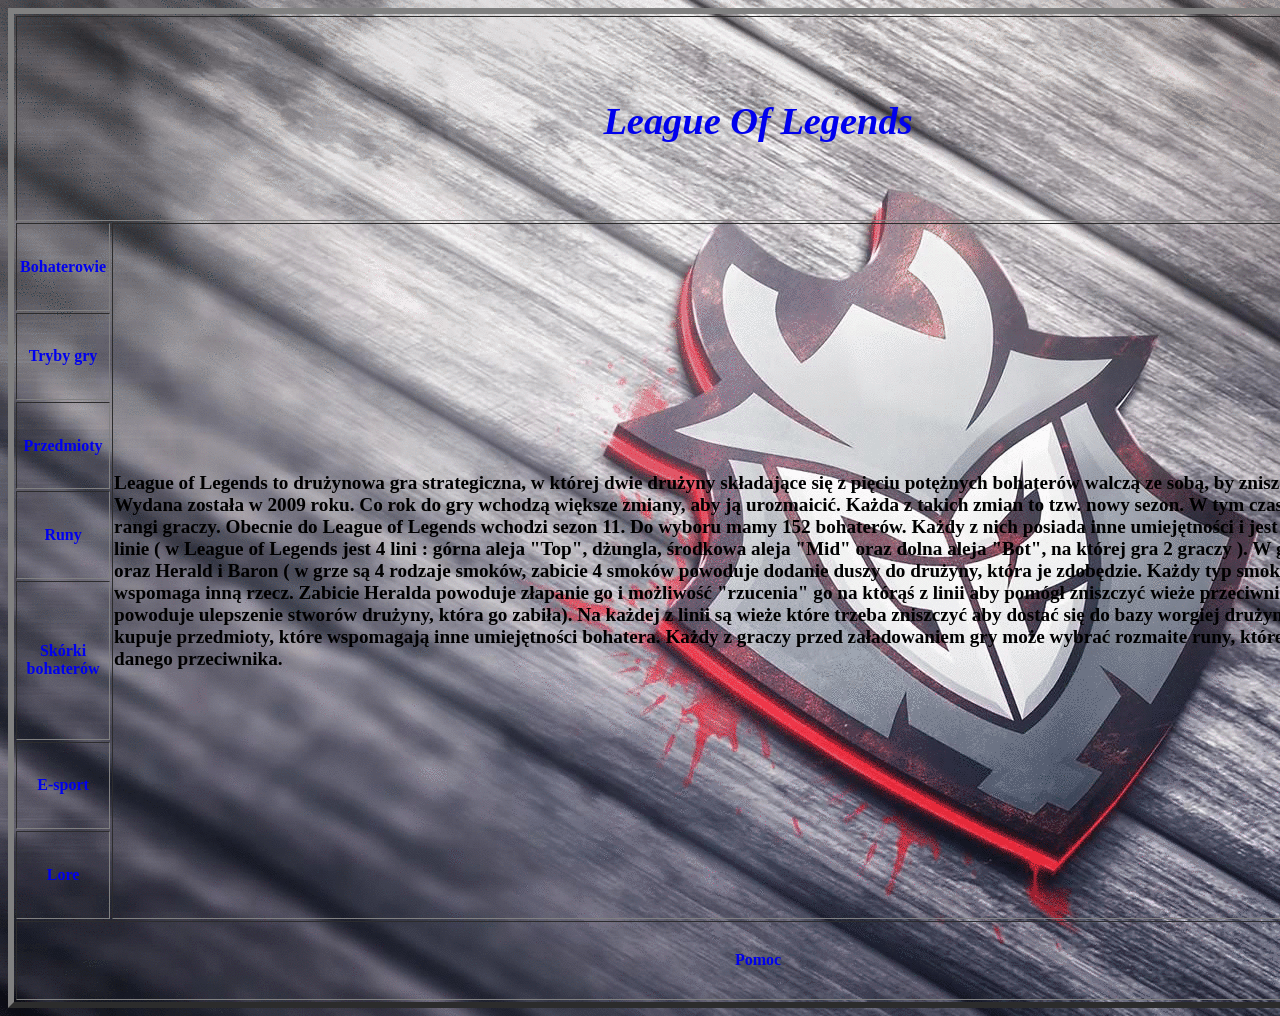
<file: LOL/index.html>
<!DOCTYPE html> 
<html>
<html lang="pl-PL"> 

<head>
<meta name="AUTHOR" content="Jakub Grodzicki">
<meta name="REPLY-TO" content="kubagrodzicki4@wp.pl">

<link rel="shortcut icon" type="image/vnd.microsoft.icon" href="obrazki/ikona.png" />


<meta http-equiv="Content-type" content="text/xml; charset=utf-8" >        

<link href="css/tekst.css" rel="stylesheet" type="text/css"> 

<title>League Of Legends</title> 




<body background="obrazki/g2esport.gif" 
vlink="black" alink="black">


<table align="center" border="6" width="1500" hspace="100" vspace="100" height="1000">
    <tr>
        <td colspan="2" align="center"> <font size="6"><i><big><a href="new 1.html"><strong>League Of Legends</strong></i><big></td></font>
    </tr>
    <tr>
        <td align="center"><a href="bohaterowie.html"><strong>Bohaterowie</strong></td>
        <td rowspan="7"> <font color="black"><big><strong>League of Legends to drużynowa gra strategiczna, w której dwie drużyny składające się z pięciu potężnych bohaterów walczą ze sobą, by zniszczyć bazę przeciwnika. Wydana została w 2009 roku. Co rok do gry wchodzą większe zmiany, aby ją urozmaicić.
Każda z takich zmian to tzw. nowy sezon. W tym czasie zerują się również rangi graczy. Obecnie do League of Legends wchodzi sezon 11.		Do wyboru mamy 152 bohaterów.
Każdy z nich posiada inne umiejętności i jest przeznaczony na inną linie ( w League of Legends jest 4 lini : górna aleja "Top", dżungla, środkowa aleja "Mid" oraz dolna aleja "Bot", na której gra 2 graczy ).  W grę wchodzą jeszcze 
smoki oraz Herald i Baron ( w grze są 4 rodzaje smoków, zabicie 4 smoków powoduje dodanie duszy do drużyny, która je zdobędzie. Każdy typ smoka daje inną duszą która wspomaga inną rzecz. Zabicie Heralda powoduje złapanie go i możliwość 
"rzucenia" go na którąś z linii aby pomógł zniszczyć wieże przeciwnika. Zabicie Barona powoduje ulepszenie stworów drużyny, która go zabiła). Na każdej z linii są wieże które trzeba zniszczyć aby dostać się do bazy worgiej drużyny. 
Każdy z bohaterów kupuje przedmioty, które wspomagają inne umiejętności bohatera. Każdy z graczy przed załadowaniem gry może wybrać rozmaite runy, które pomogą mu w grze na danego przeciwnika.</big>	</strong>	&nbsp; &nbsp; &nbsp; &nbsp; &nbsp; &nbsp; &nbsp; &nbsp; &nbsp;  &nbsp; &nbsp; &nbsp; &nbsp; &nbsp; &nbsp; &nbsp; &nbsp; &nbsp; &nbsp; &nbsp; &nbsp; &nbsp; &nbsp; &nbsp; &nbsp; &nbsp; &nbsp; &nbsp; &nbsp; &nbsp; &nbsp; &nbsp; &nbsp; &nbsp; &nbsp; &nbsp; &nbsp; &nbsp; &nbsp; &nbsp; &nbsp; &nbsp; &nbsp;</td>
    </tr> </font>
    <td align="center"><a href="tryby gry.html"><strong>Tryby gry</strong></td>
    </tr>
    <td align="center"><a href="przedmioty.html"><strong>Przedmioty</strong></td>
    </tr>
    <td align="center"><a href="runy.html"><strong>Runy</strong></td>
    </tr>
    <td align="center"><a href="skorki.html"><strong>Skórki bohaterów</strong></td>
    </tr>
    <td align="center"><a href="esport.html"><strong>E-sport</strong></td>
    </tr>
    <td align="center"><a href="lore.html"><strong>Lore</strong></td>
    </tr>
    <tr>
        <td colspan="2" align="center"><a href="formularz.html"><strong>Pomoc</strong></td>
    </tr>
</table>
</file>
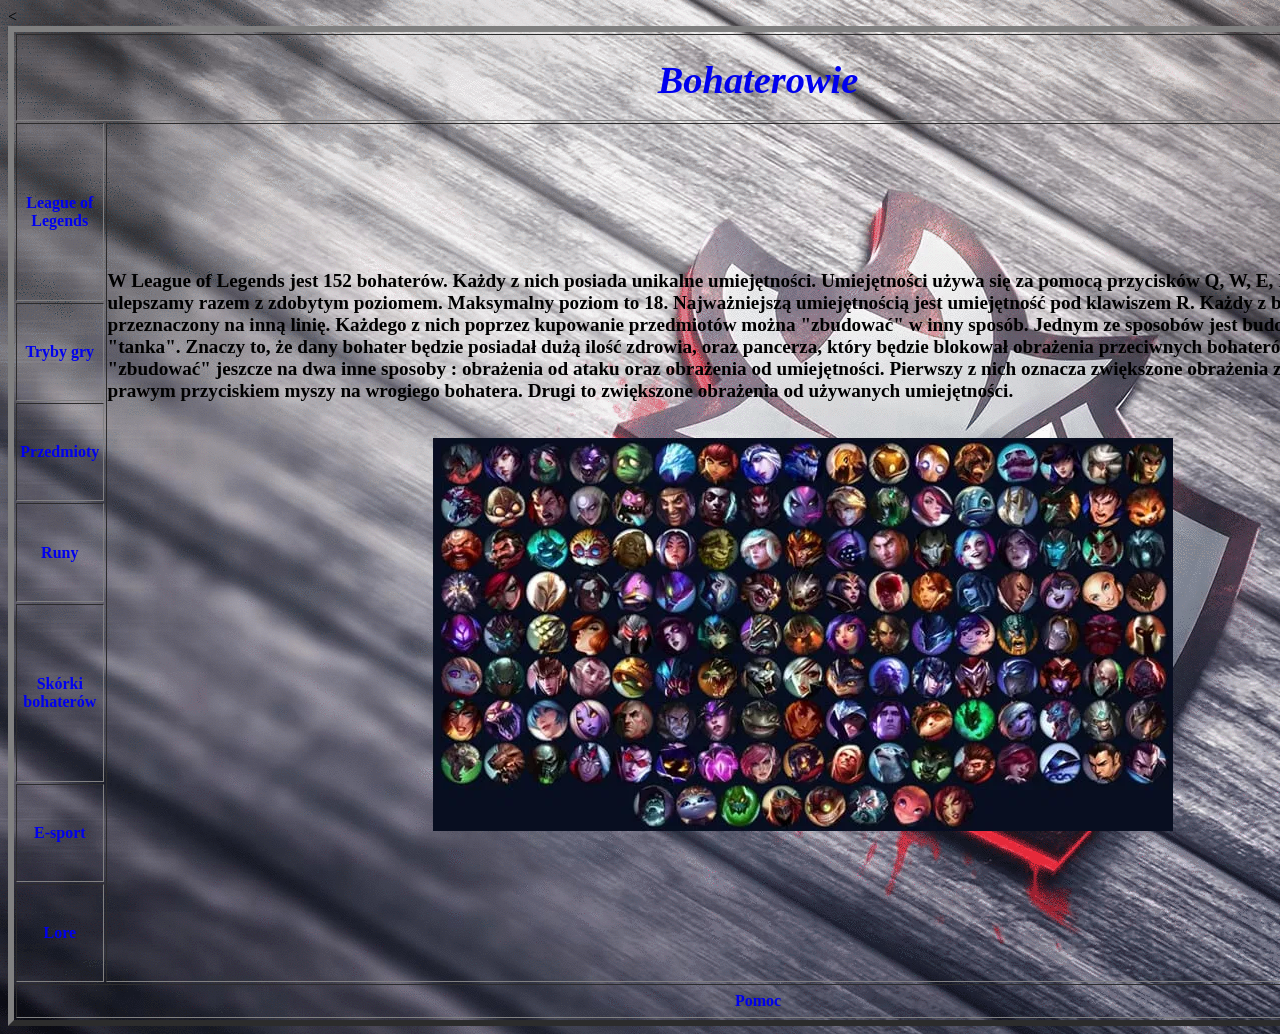
<file: LOL/bohaterowie.html>
<!DOCTYPE html> 
<html>
<html lang="pl-PL"> 

<head>
<meta name="AUTHOR" content="Jakub Grodzicki">
<meta name="REPLY-TO" content="kubagrodzicki4@wp.pl">

<link rel="shortcut icon" type="image/vnd.microsoft.icon" href="obrazki/ikona.png" />


<meta http-equiv="Content-type" content="text/xml; charset=utf-8" >        

<link href="css/tekst.css" rel="stylesheet" type="text/css"> 

<title>League Of Legends</title> 




<<body background="obrazki/g2esport.gif" vlink="black" alink="black">

<table align="center" border="6" width="1500" hspace="100" vspace="100" height="1000">
    <tr>
        <td colspan="2" align="center"> <font size="6"><i><big><a href="bohaterowie.html"><strong>Bohaterowie</strong></i><big></td></font>
    </tr>
    <tr>
        <td align="center"><a href="new 1.html"><strong>League of Legends</strong></td>
        <td rowspan="7"> <font color="black"><big><strong>W League of Legends jest 152 bohaterów. Każdy z nich posiada unikalne umiejętności. Umiejętności używa się za pomocą przycisków Q, W, E, R. Umiejętności ulepszamy razem z zdobytym poziomem. Maksymalny poziom to 18.
		Najważniejszą umiejętnością jest umiejętność pod klawiszem R. Każdy z bohaterów jest przeznaczony na inną linię. Każdego z nich poprzez kupowanie przedmiotów można "zbudować" w inny sposób. Jednym ze sposobów jest budowanie bohatera
		pod tzw. "tanka". Znaczy to, że dany bohater będzie posiadał dużą ilość zdrowia, oraz pancerza, który będzie blokował obrażenia przeciwnych bohaterów. Bohaterów możemy "zbudować" jeszcze na dwa inne sposoby : obrażenia od ataku oraz 
		obrażenia od umiejętności. Pierwszy z nich oznacza zwiększone obrażenia zadawane kliknięciem prawym przyciskiem myszy na wrogiego bohatera. Drugi to zwiększone obrażenia od używanych umiejętności.</big>	</strong>	 &nbsp; &nbsp; &nbsp; &nbsp; &nbsp; &nbsp; &nbsp; &nbsp; &nbsp; &nbsp; &nbsp; &nbsp; &nbsp; &nbsp; &nbsp; &nbsp; &nbsp; &nbsp; &nbsp; &nbsp; &nbsp; &nbsp; &nbsp; &nbsp; &nbsp; &nbsp; &nbsp;
   <br><br><br><center>
   <img src="obrazki/all-league-of-legends-champions.jpg"> </center>
	</td></tr> </font>
    <td align="center"><a href="tryby gry.html"><strong>Tryby gry</strong></td>
    </tr>
    <td align="center"><a href="przedmioty.html"><strong>Przedmioty</strong></td>
    </tr>
    <td align="center"><a href="runy.html"><strong>Runy</strong></td>
    </tr>
    <td align="center"><a href="skorki.html"><strong>Skórki bohaterów</strong></td>
    </tr>
    <td align="center"><a href="esport.html"><strong>E-sport</strong></td>
    </tr>
    <td align="center"><a href="lore.html"><strong>Lore</strong></td>
    </tr>
    <tr>
        <td colspan="2" align="center"><a href="formularz.html"><strong>Pomoc</strong></td>
    </tr>
</table>
</html>
</file>
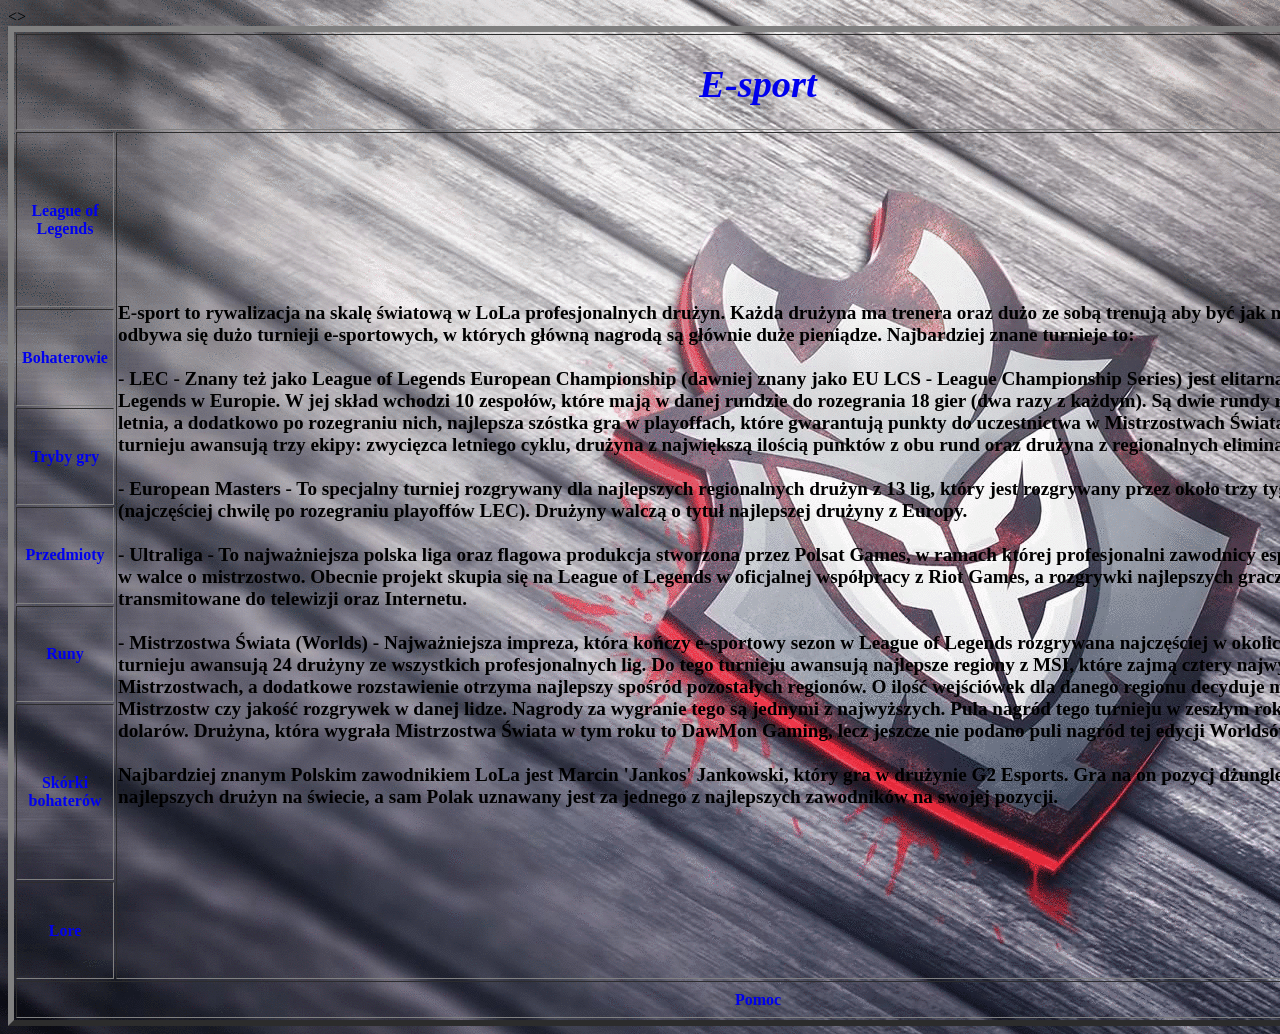
<file: LOL/esport.html>
<!DOCTYPE html> 
<html>
<html lang="pl-PL"> 

<head>
<meta name="AUTHOR" content="Jakub Grodzicki">
<meta name="REPLY-TO" content="kubagrodzicki4@wp.pl">

<link rel="shortcut icon" type="image/vnd.microsoft.icon" href="obrazki/ikona.png" />


<meta http-equiv="Content-type" content="text/xml; charset=utf-8" >        

<link href="css/tekst.css" rel="stylesheet" type="text/css"> 

<title>League Of Legends</title> 




<<body background="obrazki/g2esport.gif" vlink="black" alink="black">>

<table align="center" border="6" width="1500" hspace="100" vspace="100" height="1000">
    <tr>
        <td colspan="2" align="center"> <font size="6"><i><big><a href="esport.html"><strong>E-sport</strong></i><big></td></font>
    </tr>
    <tr>
        <td align="center"><a href="new 1.html"><strong>League of Legends </strong></td>
        <td rowspan="7"> <font color="black"><big><strong>E-sport to rywalizacja na skalę światową w LoLa profesjonalnych drużyn. Każda drużyna ma trenera oraz dużo ze sobą trenują aby być jak najlepsi. Na świecie odbywa się dużo turnieji e-sportowych, 
w których główną nagrodą są głównie duże pieniądze. Najbardziej znane turnieje to:<br><br>
- LEC - Znany też jako League of Legends European Championship (dawniej znany jako EU LCS - League Championship Series) jest elitarną ligą esportową League of Legends w Europie. 
W jej skład wchodzi 10 zespołów, które mają w danej rundzie do rozegrania 18 gier (dwa razy z każdym). Są dwie rundy rozgrywek - wiosenna i letnia, a dodatkowo po rozegraniu nich, 
najlepsza szóstka gra w playoffach, które gwarantują punkty do uczestnictwa w Mistrzostwach Świata. Do najważniejszego turnieju awansują trzy ekipy: zwycięzca letniego cyklu, 
drużyna z największą ilością punktów z obu rund oraz drużyna z regionalnych eliminacji.  <br><br>
- European Masters - To specjalny turniej rozgrywany dla najlepszych regionalnych drużyn z 13 lig, 
który jest rozgrywany przez około trzy tygodnie wiosną i latem (najczęściej chwilę po rozegraniu playoffów LEC).
 Drużyny walczą o tytuł najlepszej drużyny z Europy. <br><br>
- Ultraliga - To najważniejsza polska liga oraz flagowa produkcja stworzona przez Polsat Games, w ramach której profesjonalni zawodnicy esportowi mogą zmierzyć się w walce o mistrzostwo. 
Obecnie projekt skupia się na League of Legends w oficjalnej współpracy z Riot Games, a rozgrywki najlepszych graczy w Polsce są transmitowane do telewizji oraz Internetu.<br><br>
- Mistrzostwa Świata (Worlds) - Najważniejsza impreza, która kończy e-sportowy sezon w League of Legends rozgrywana najczęściej w okolicach października. Do tego turnieju awansują 24 drużyny ze wszystkich profesjonalnych lig. 
Do tego turnieju awansują najlepsze regiony z MSI, które zajmą cztery najwyższe rozstawienia na Mistrzostwach, a dodatkowe rozstawienie otrzyma najlepszy spośród pozostałych regionów. 
O ilość wejściówek dla danego regionu decyduje m.in.: wyniki z poprzednich Mistrzostw czy jakość rozgrywek w danej lidze. Nagrody za wygranie tego są jednymi z najwyższych. Pula nagród tego turnieju w zeszłym roku wynosiła 2 225 000 dolarów. 
Drużyna, która wygrała Mistrzostwa Świata w tym roku to DawMon Gaming, lecz jeszcze nie podano puli nagród tej edycji Worldsów. <br> <br>
Najbardziej znanym Polskim zawodnikiem LoLa jest Marcin 'Jankos' Jankowski, który gra w drużynie G2 Esports. Gra na on pozycj dżunglera. Jest to jedna z najlepszych drużyn na świecie, a sam Polak uznawany jest za jednego z najlepszych 
zawodników na swojej pozycji. </big>	</strong>	&nbsp; &nbsp; &nbsp; &nbsp; &nbsp; &nbsp; &nbsp; &nbsp; &nbsp;  &nbsp; &nbsp; &nbsp; &nbsp; &nbsp; &nbsp; &nbsp; &nbsp; &nbsp; &nbsp; &nbsp; &nbsp; &nbsp; &nbsp; &nbsp; &nbsp; &nbsp; &nbsp; &nbsp; &nbsp; &nbsp; &nbsp; &nbsp; &nbsp; &nbsp; &nbsp; &nbsp; &nbsp; &nbsp; &nbsp; &nbsp; &nbsp; &nbsp; &nbsp;</td>
    </tr> </font>
    <td align="center"><a href="bohaterowie.html"><strong>Bohaterowie</strong></td>
    </tr>
    <td align="center"><a href="tryby gry.html"><strong>Tryby gry</strong></td>
    </tr>
    <td align="center"><a href="przedmioty.html"><strong>Przedmioty</strong></td>
    </tr>
    <td align="center"><a href="runy.html"><strong>Runy</strong></td>
    </tr>
    <td align="center"><a href="skorki.html"><strong>Skórki bohaterów</strong></td>
    </tr>
    <td align="center"><a href="lore.html"><strong>Lore</strong></td>
    </tr>
    <tr>
        <td colspan="2" align="center"><a href="formularz.html"><strong>Pomoc</strong></td>
    </tr>
</table>
</file>
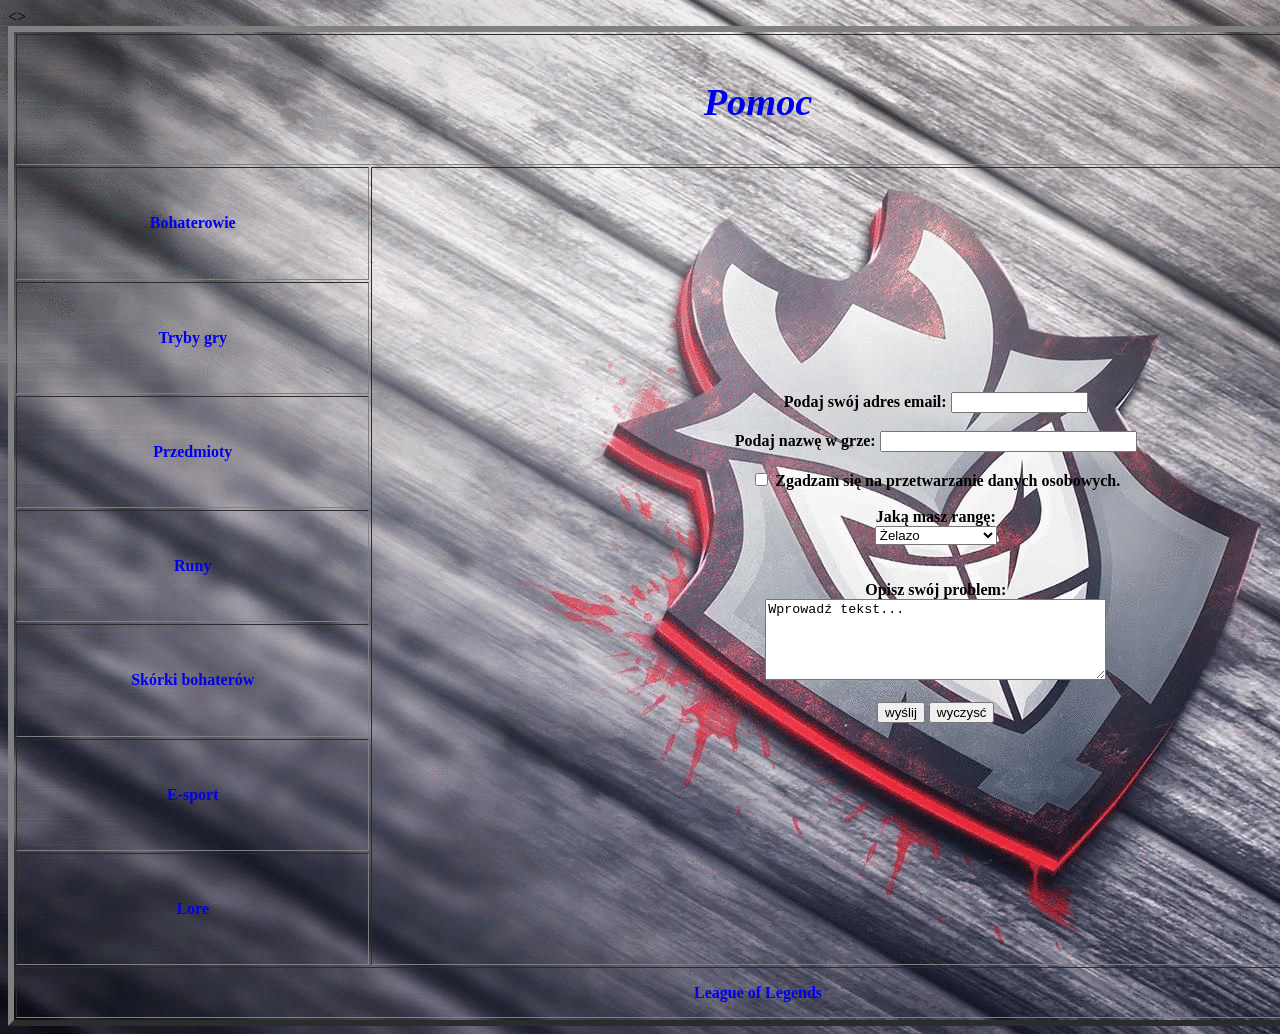
<file: LOL/formularz.html>
<!DOCTYPE html> 
<html>
<html lang="pl-PL"> 

<head>
<meta name="AUTHOR" content="Jakub Grodzicki">
<meta name="REPLY-TO" content="kubagrodzicki4@wp.pl">

<link rel="shortcut icon" type="image/vnd.microsoft.icon" href="obrazki/ikona.png" />


<meta http-equiv="Content-type" content="text/xml; charset=utf-8" >        

<link href="css/tekst.css" rel="stylesheet" type="text/css"> 

<title>League Of Legends</title> 




<<body background="obrazki/g2esport.gif" vlink="black" alink="black">>

<table align="center" border="6" width="1500" hspace="100" vspace="100" height="1000">
    <tr>
        <td colspan="2" align="center"> <font size="6"><i><big><a href="formularz.html"><strong>Pomoc</strong></i><big></td></font>
    </tr>
    <tr>
        <td align="center"><a href="bohaterowie.html"><strong>Bohaterowie</strong></td>
        <td rowspan="7" align="center"> <font color="black"><strong>
		
	<form action="mailto: kubagrodzicki4@wp.pl" metod="post">
Podaj swój adres email:
<input name="adres" value="" size="15" maxlength="50"><br>
<br>Podaj nazwę w grze:
<input name="tekst" value="" size="30">
<br><br>
<input type="checkbox" name="opcje" maxlength="1">
Zgadzam się na przetwarzanie danych osobowych. <br><br>

Jaką masz rangę: <br>
<select name="Żelazo" <!--size="3" multiple-->>
<option selected="selected" >Żelazo</option>
<option>Srebro</option>
<option>Złoto</option>
<option>Platyna</option>
<option>Diament</option>
<option>Master tier</option>
<option>Grandmaster tier</option>
<option>Challenger</option>
</select>
<br><br><br>
Opisz swój problem:<br>
<textarea name="block" rows="5" cols="40" wrap="virtual">Wprowadź tekst...</textarea><br><br>
<input type="submit" value="wyślij"> <input type="reset" value="wyczysć"<br><br>
</form>	</strong>&nbsp; &nbsp; &nbsp; &nbsp; &nbsp; &nbsp; &nbsp; &nbsp; &nbsp;  &nbsp; &nbsp; &nbsp; &nbsp; &nbsp; &nbsp; &nbsp; &nbsp; &nbsp; &nbsp; &nbsp; &nbsp; &nbsp; &nbsp; &nbsp; &nbsp; &nbsp; &nbsp; &nbsp; &nbsp; &nbsp; &nbsp; &nbsp; &nbsp; &nbsp; &nbsp; &nbsp; &nbsp; &nbsp; &nbsp; &nbsp; &nbsp; &nbsp; &nbsp;</td>
    </tr> </font>
    <td align="center"><a href="tryby gry.html"><strong>Tryby gry</strong></td>
    </tr>
    <td align="center"><a href="przedmioty.html"><strong>Przedmioty</strong></td>
    </tr>
    <td align="center"><a href="runy.html"><strong>Runy</strong></td>
    </tr>
    <td align="center"><a href="skorki.html"><strong>Skórki bohaterów</strong></td>
    </tr>
    <td align="center"><a href="esport.html"><strong>E-sport</strong></td>
    </tr>
    <td align="center"><a href="lore.html"><strong>Lore</strong></td>
    </tr>
    <tr>
        <td colspan="2" align="center"><a href="new 1.html"><strong>League of Legends</strong></td>
    </tr>
</table>
</file>
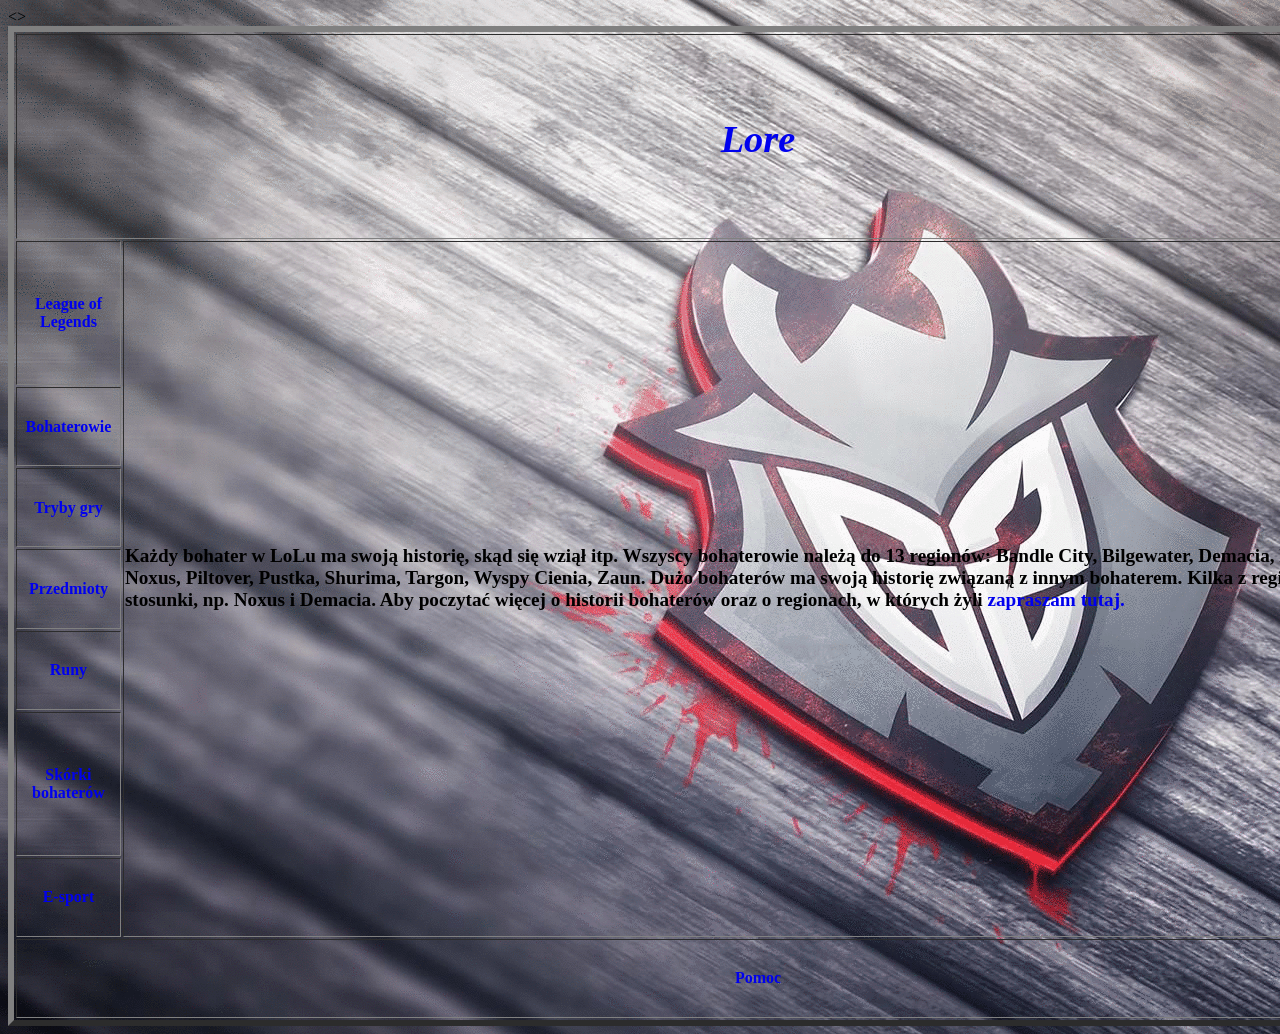
<file: LOL/lore.html>
<!DOCTYPE html> 
<html>
<html lang="pl-PL"> 

<head>
<meta name="AUTHOR" content="Jakub Grodzicki">
<meta name="REPLY-TO" content="kubagrodzicki4@wp.pl">

<link rel="shortcut icon" type="image/vnd.microsoft.icon" href="obrazki/ikona.png" />


<meta http-equiv="Content-type" content="text/xml; charset=utf-8" >        

<link href="css/tekst.css" rel="stylesheet" type="text/css"> 

<title>League Of Legends</title> 




<<body background="obrazki/g2esport.gif" vlink="black" alink="black">>

<table align="center" border="6" width="1500" hspace="100" vspace="100" height="1000">
    <tr>
        <td colspan="2" align="center"> <font size="6"><i><big><a href="lore.html"><strong>Lore</strong></i><big></td></font>
    </tr>
    <tr>
        <td align="center"><a href="new 1.html"><strong>League of Legends</strong> </td>
        <td rowspan="7"> <font color="black"><big><strong>Każdy bohater w LoLu ma swoją historię, skąd się wziął itp. Wszyscy bohaterowie należą do 13 regionów: Bandle City, Bilgewater, Demacia, Freljord, 
		Ionia, Ixtal, Noxus, Piltover, Pustka, Shurima, Targon, Wyspy Cienia, Zaun.	
Dużo bohaterów ma swoją historię związaną z innym bohaterem. Kilka z regionów mają ze sobą złe stosunki, np. Noxus i Demacia. Aby poczytać więcej o historii bohaterów 
oraz o regionach, w których żyli <a href="https://universe.leagueoflegends.com/pl_PL/">zapraszam tutaj.	<br></strong>	</big>		&nbsp; &nbsp; &nbsp; &nbsp; &nbsp; &nbsp; &nbsp; &nbsp; &nbsp;  &nbsp; &nbsp; &nbsp; &nbsp; &nbsp; &nbsp; &nbsp; &nbsp; &nbsp; &nbsp; &nbsp; &nbsp; &nbsp; &nbsp; &nbsp; &nbsp; &nbsp; &nbsp; &nbsp; &nbsp; &nbsp; &nbsp; &nbsp; &nbsp; &nbsp; &nbsp; &nbsp; &nbsp; &nbsp; &nbsp; &nbsp; &nbsp; &nbsp; &nbsp;</td>
    </tr> </font>
    <td align="center"><a href="bohaterowie.html"><strong>Bohaterowie</strong></td>
    </tr>
    <td align="center"><a href="tryby gry.html"><strong>Tryby gry</strong></td>
    </tr>
    <td align="center"><a href="przedmioty.html"><strong>Przedmioty</strong></td>
    </tr>
    <td align="center"><a href="runy.html"><strong>Runy</strong></td>
    </tr>
    <td align="center"><a href="skorki.html"><strong>Skórki bohaterów</strong></td>
    </tr>
    <td align="center"><a href="esport.html"><strong>E-sport</strong></td>
    </tr>
    <tr>
        <td colspan="2" align="center"><a href="formularz.html"><strong>Pomoc</strong></td>
    </tr>
</table>
</file>
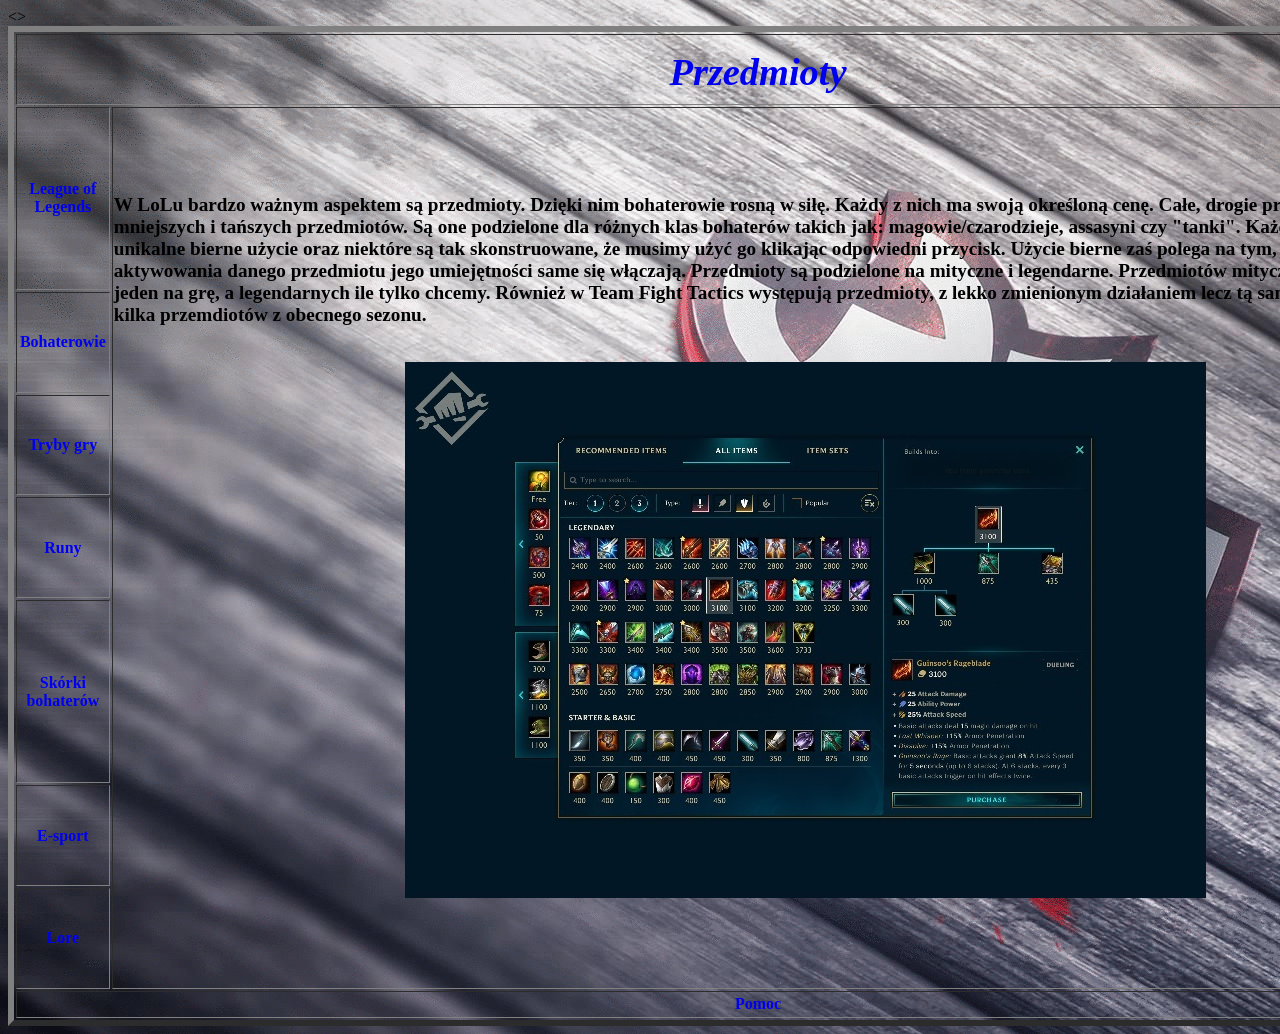
<file: LOL/przedmioty.html>
<!DOCTYPE html> 
<html>
<html lang="pl-PL"> 

<head>
<meta name="AUTHOR" content="Jakub Grodzicki">
<meta name="REPLY-TO" content="kubagrodzicki4@wp.pl">

<link rel="shortcut icon" type="image/vnd.microsoft.icon" href="obrazki/ikona.png" />


<meta http-equiv="Content-type" content="text/xml; charset=utf-8" >        

<link href="css/tekst.css" rel="stylesheet" type="text/css"> 

<title>League Of Legends</title> 




<<body background="obrazki/g2esport.gif" vlink="black" alink="black"">>

<table align="center" border="6" width="1500" hspace="100" vspace="100" height="1000">
    <tr>
        <td colspan="2" align="center"> <font size="6"><i><big><a href="przedmioty.html"><strong>Przedmioty</strong></i><big></td></font>
    </tr>
    <tr>
        <td align="center"><a href="new 1.html"><strong>League of Legends</strong> </td>
        <td rowspan="7"><font color="black"> <big><strong>W LoLu bardzo ważnym aspektem są przedmioty. Dzięki nim bohaterowie rosną w siłę. Każdy z nich ma swoją określoną cenę. Całe, drogie przedmioty składają się z mniejszych i tańszych przedmiotów.
Są one podzielone dla różnych klas bohaterów takich jak: magowie/czarodzieje, assasyni czy "tanki". Każdy przedmiot ma swoje unikalne bierne użycie oraz niektóre są tak skonstruowane, że musimy użyć go klikając odpowiedni przycisk.
Użycie bierne zaś polega na tym, że bez potrzeby aktywowania danego przedmiotu jego umiejętności same się włączają. Przedmioty są podzielone na mityczne i legendarne. Przedmiotów mitycznych możemy kupić tylko jeden na grę, 
a legendarnych ile tylko chcemy. Również w Team Fight Tactics występują przedmioty, z lekko zmienionym działaniem lecz tą samą nazwą. Pod spodem kilka przemdiotów z obecnego sezonu. </strong> 	</big>		 &nbsp; &nbsp; &nbsp; &nbsp; &nbsp; &nbsp; &nbsp; &nbsp; &nbsp; &nbsp; &nbsp; &nbsp; &nbsp; &nbsp; &nbsp; &nbsp; &nbsp; &nbsp; &nbsp; &nbsp; &nbsp; &nbsp;
<br><br><br> <center>
   <img src="obrazki/itemy.jpg"> </center>
</td>
    </tr> </font>
    <td align="center"><a href="bohaterowie.html"><strong>Bohaterowie</strong></td>
    </tr>
    <td align="center"><a href="tryby gry.html"><strong>Tryby gry</strong></td>
    </tr>
    <td align="center"><a href="runy.html"><strong>Runy</strong></td>
    </tr>
    <td align="center"><a href="skorki.html"><strong>Skórki bohaterów</strong></td>
    </tr>
    <td align="center"><a href="esport.html"><strong>E-sport</strong></td>
    </tr>
    <td align="center"><a href="lore.html"><strong>Lore</strong></td>
    </tr>
    <tr>
        <td colspan="2" align="center"><a href="formularz.html"><strong>Pomoc</strong></td>
    </tr>
</table>
</file>
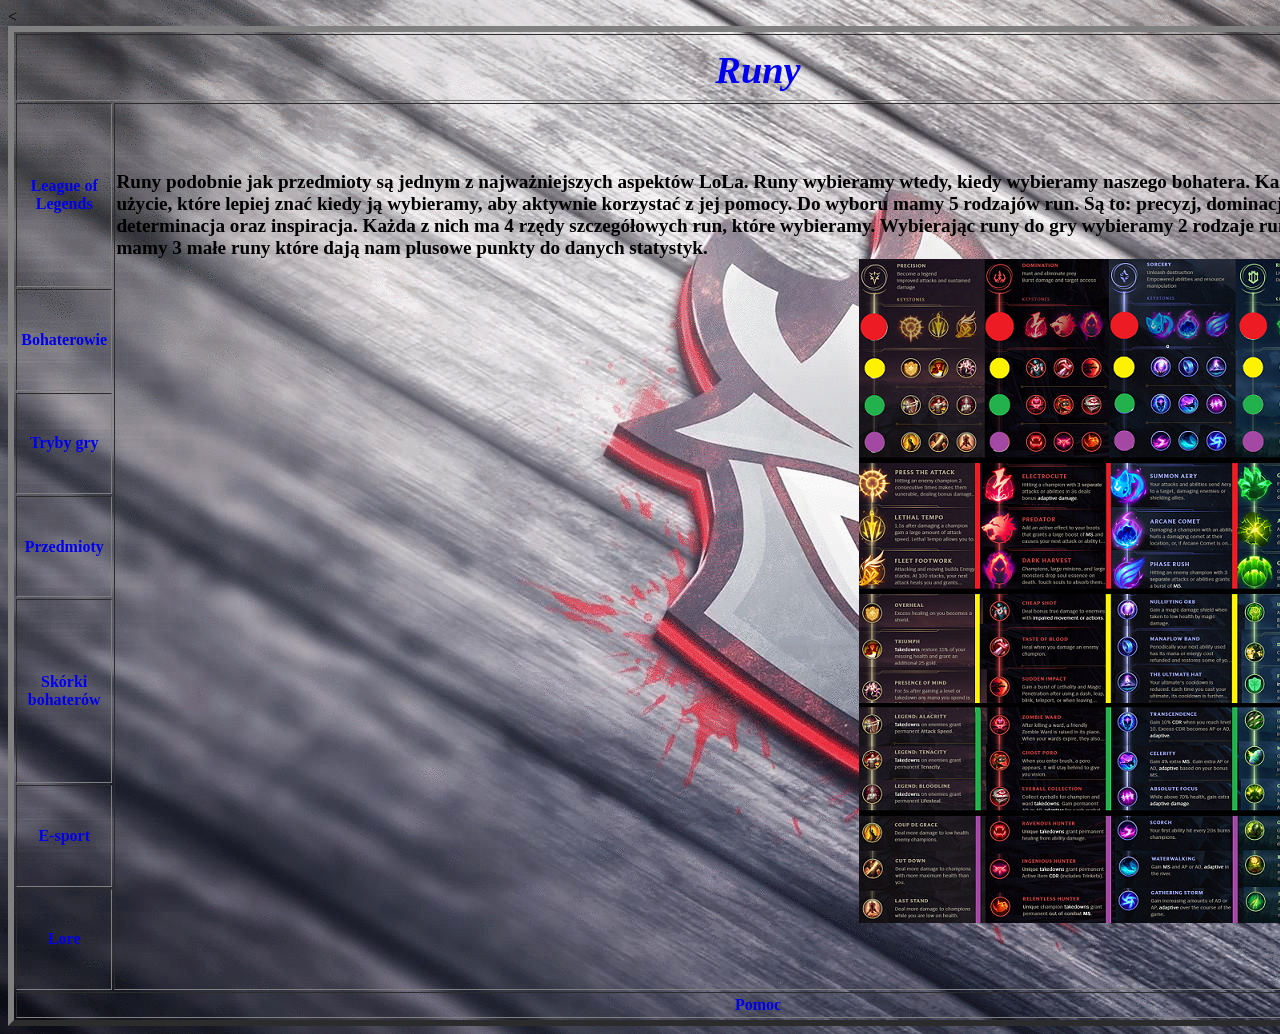
<file: LOL/runy.html>
<!DOCTYPE html> 
<html>
<html lang="pl-PL"> 

<head>
<meta name="AUTHOR" content="Jakub Grodzicki">
<meta name="REPLY-TO" content="kubagrodzicki4@wp.pl">

<link rel="shortcut icon" type="image/vnd.microsoft.icon" href="obrazki/ikona.png" />


<meta http-equiv="Content-type" content="text/xml; charset=utf-8" >        

<link href="css/tekst.css" rel="stylesheet" type="text/css"> 

<title>League Of Legends</title> 




<<body background="obrazki/g2esport.gif" vlink="black" alink="black">

<table align="center" border="6" width="1500" hspace="100" vspace="100" height="1000">
    <tr>
        <td colspan="2" align="center"> <font size="6"><i><big><a href="runy.html"><strong>Runy</strong></i><big></td></font>
    </tr>
    <tr>
        <td align="center"><a href="new 1.html"><strong>League of Legends</strong> </td>
        <td rowspan="7"><font color="black"> <big><strong>Runy podobnie jak przedmioty są jednym z najważniejszych aspektów LoLa. Runy wybieramy wtedy, kiedy wybieramy naszego bohatera. Każda runa ma unikalne użycie, które lepiej znać kiedy ją wybieramy,
aby aktywnie korzystać z jej pomocy. Do wyboru mamy 5 rodzajów run. Są to: precyzj, dominacja, czarnoksięstwo, determinacja oraz inspiracja. Każda z nich ma 4 rzędy szczegółowych run, które wybieramy. Wybierając runy do gry 
wybieramy 2 rodzaje run. Oprócz tego do wyboru mamy 3 małe  runy które dają nam plusowe punkty do danych statystyk. </strong>		</big>		  &nbsp; &nbsp; &nbsp; &nbsp; &nbsp; &nbsp; &nbsp; &nbsp; &nbsp; &nbsp; &nbsp; &nbsp; &nbsp; &nbsp; &nbsp; &nbsp; &nbsp; &nbsp; &nbsp; &nbsp; &nbsp; &nbsp; &nbsp; &nbsp;

   <img src="obrazki/runy.png" align="right">
</td>
    </tr> </font>
    <td align="center"><a href="bohaterowie.html"><strong>Bohaterowie</strong></td>
    </tr>
    <td align="center"><a href="tryby gry.html"><strong>Tryby gry</strong></td>
    </tr>
    <td align="center"><a href="przedmioty.html"><strong>Przedmioty</strong></td>
    </tr>
    <td align="center"><a href="skorki.html"><strong>Skórki bohaterów</strong></td>
    </tr>
    <td align="center"><a href="esport.html"><strong>E-sport</strong></td>
    </tr>
    <td align="center"><a href="lore.html"><strong>Lore</strong></td>
    </tr>
    <tr>
        <td colspan="2" align="center"><a href="formularz.html"><strong>Pomoc</strong></td>
    </tr>
</table>
</file>
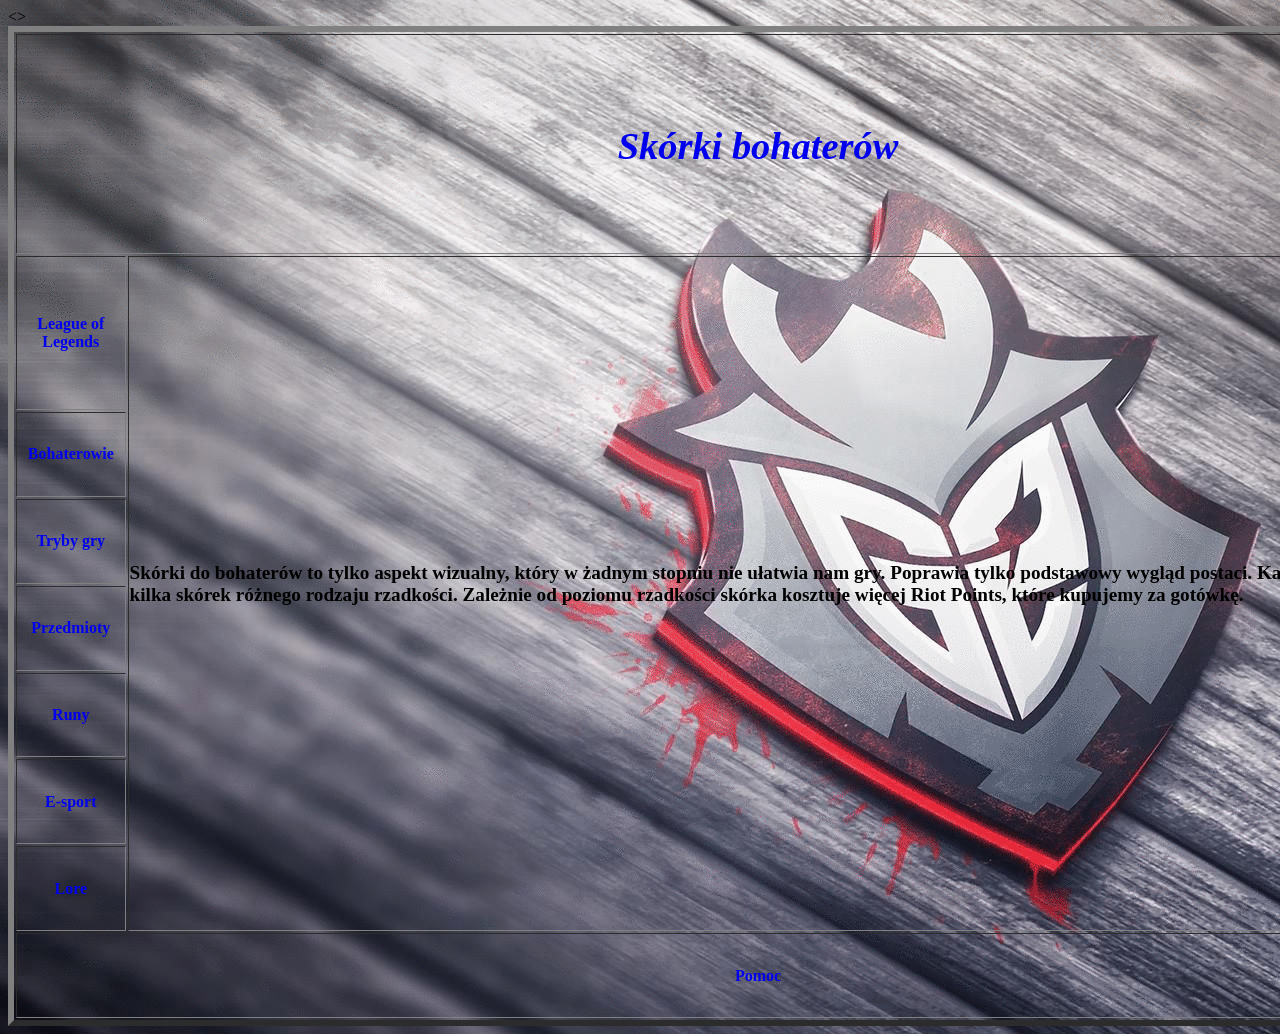
<file: LOL/skorki.html>
<!DOCTYPE html> 
<html>
<html lang="pl-PL"> 

<head>
<meta name="AUTHOR" content="Jakub Grodzicki">
<meta name="REPLY-TO" content="kubagrodzicki4@wp.pl">

<link rel="shortcut icon" type="image/vnd.microsoft.icon" href="obrazki/ikona.png" />


<meta http-equiv="Content-type" content="text/xml; charset=utf-8" >        

<link href="css/tekst.css" rel="stylesheet" type="text/css"> 

<title>League Of Legends</title> 




<<body background="obrazki/g2esport.gif" vlink="black" alink="black">>

<table align="center" border="6" width="1500" hspace="100" vspace="100" height="1000">
    <tr>
        <td colspan="2" align="center"> <font size="6"><i><big><a href="skorki.html"><strong>Skórki bohaterów</strong></i><big></td></font>
    </tr>
    <tr>
        <td align="center"><a href="new 1.html"><strong>League of Legends </strong></td>
        <td rowspan="7"><font color="black"> <big><strong>Skórki do bohaterów to tylko aspekt wizualny, który w żadnym stopniu nie ułatwia nam gry. Poprawia tylko podstawowy wygląd postaci. Każdy z bohaterów posiada kilka skórek różnego rodzaju rzadkości.
Zależnie od poziomu rzadkości skórka kosztuje więcej Riot Points, które kupujemy za gotówkę. 	</strong>	</big>		&nbsp; &nbsp; &nbsp; &nbsp; &nbsp; &nbsp; &nbsp; &nbsp; &nbsp;  &nbsp; &nbsp; &nbsp; &nbsp; &nbsp; &nbsp; &nbsp; &nbsp; &nbsp; &nbsp; &nbsp; &nbsp; &nbsp; &nbsp; &nbsp; &nbsp; &nbsp; &nbsp; &nbsp; &nbsp; &nbsp; &nbsp; &nbsp; &nbsp; &nbsp; &nbsp; &nbsp; &nbsp; &nbsp; &nbsp; &nbsp; &nbsp; &nbsp; &nbsp;</td>
    </tr> </font>
    <td align="center"><a href="bohaterowie.html"><strong>Bohaterowie</strong></td>
    </tr>
    <td align="center"><a href="tryby gry.html"><strong>Tryby gry</strong></td>
    </tr>
    <td align="center"><a href="przedmioty.html"><strong>Przedmioty</strong></td>
    </tr>
    <td align="center"><a href="runy.html"><strong>Runy</strong></td>
    </tr>
    <td align="center"><a href="esport.html"><strong>E-sport</strong></td>
    </tr>
    <td align="center"><a href="lore.html"><strong>Lore</strong></td>
    </tr>
    <tr>
        <td colspan="2" align="center"><a href="formularz.html"><strong>Pomoc</strong></td>
    </tr>
</table>
</file>
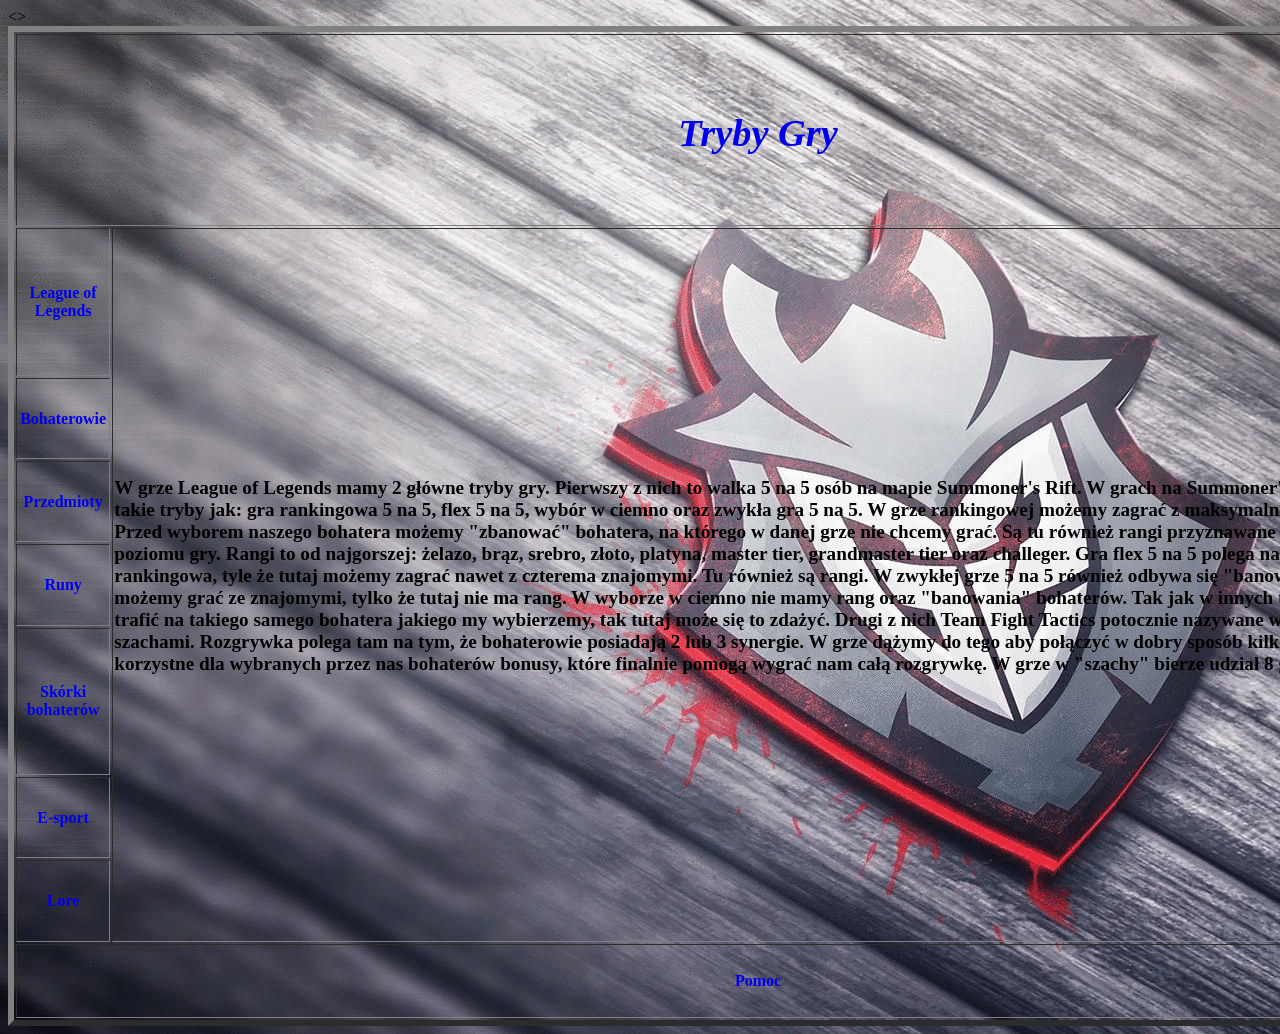
<file: LOL/tryby gry.html>
<!DOCTYPE html> 
<html>
<html lang="pl-PL"> 

<head>
<meta name="AUTHOR" content="Jakub Grodzicki">
<meta name="REPLY-TO" content="kubagrodzicki4@wp.pl">

<link rel="shortcut icon" type="image/vnd.microsoft.icon" href="obrazki/ikona.png" />


<meta http-equiv="Content-type" content="text/xml; charset=utf-8" >        

<link href="css/tekst.css" rel="stylesheet" type="text/css"> 

<title>League Of Legends</title> 




<<body background="obrazki/g2esport.gif" vlink="black" alink="black">>

<table align="center" border="6" width="1500" hspace="100" vspace="100" height="1000">
    <tr>
        <td colspan="2" align="center"> <font size="6"><i><big><a href="tryby gry.html"><strong>Tryby Gry</strong></i><big></td></font>
    </tr>
    <tr>
        <td align="center"><a href="new 1.html"><strong>League of Legends</strong> </td>
        <td rowspan="7"> <font color="black"><big><strong>W grze League of Legends mamy 2 główne tryby gry. Pierwszy z nich to walka 5 na 5 osób na mapie Summoner's Rift.  W grach na Summoner's Rift mamy do wyboru takie tryby jak: gra rankingowa 5 na 5, flex 5 na 5, wybór w ciemno oraz zwykła gra 5 na 5. W grze rankingowej możemy 
zagrać z maksymalnie jednym znajomym. Przed wyborem naszego bohatera możemy "zbanować" bohatera, na którego w danej grze nie chcemy grać. Są tu również rangi przyznawane zależnie od naszego poziomu gry. Rangi to od najgorszej: żelazo, brąz, srebro, 
złoto, platyna, master tier, grandmaster tier oraz challeger. Gra flex 5 na 5 polega na tym samym co gra rankingowa, tyle że tutaj możemy zagrać nawet z czterema znajomymi. Tu również są rangi. W zwykłej grze 5 na 5 również odbywa się "banowanie" bohaterów oraz 
możemy grać ze znajomymi, tylko że tutaj nie ma rang. W wyborze w ciemno nie mamy rang oraz "banowania" bohaterów. Tak jak w innych trybach nie mogliśmy trafić na takiego samego bohatera jakiego my wybierzemy, tak tutaj może się to zdażyć. 
Drugi z nich Team Fight Tactics potocznie nazywane wśród polskich graczy szachami. 
		Rozgrywka polega tam na tym, że bohaterowie posiadają 2 lub 3 synergie. W grze dążymy do tego aby połączyć w dobry sposób kilka z nich aby otrzymać korzystne dla wybranych przez nas bohaterów bonusy, które finalnie pomogą
		wygrać nam całą rozgrywkę. W grze w "szachy" bierze udział 8 graczy.</strong>		</big>		&nbsp; &nbsp; &nbsp; &nbsp; &nbsp; &nbsp; &nbsp; &nbsp; &nbsp;  &nbsp; &nbsp; &nbsp; &nbsp; &nbsp; &nbsp; &nbsp; &nbsp; &nbsp; &nbsp; &nbsp; &nbsp; &nbsp; &nbsp; &nbsp; &nbsp; &nbsp; &nbsp; &nbsp; &nbsp; &nbsp; &nbsp; &nbsp; &nbsp; &nbsp; &nbsp; &nbsp; &nbsp; &nbsp; &nbsp; &nbsp; &nbsp; &nbsp; &nbsp;</td>
    </tr> </font>
    <td align="center"><a href="bohaterowie.html"><strong>Bohaterowie</strong></td>
    </tr>
    <td align="center"><a href="przedmioty.html"><strong>Przedmioty</strong></td>
    </tr>
    <td align="center"><a href="runy.html"><strong>Runy</strong></td>
    </tr>
    <td align="center"><a href="skorki.html"><strong>Skórki bohaterów</strong></td>
    </tr>
    <td align="center"><a href="esport.html"><strong>E-sport</strong></td>
    </tr>
    <td align="center"><a href="lore.html"><strong>Lore</strong></td>
    </tr>
    <tr>
        <td colspan="2" align="center"><a href="formularz.html"><strong>Pomoc</strong></td>
    </tr>
</table>
</file>
<file: LOL/css/tekst.css>
a {
   text-decoration: none;
   
}
</file>
